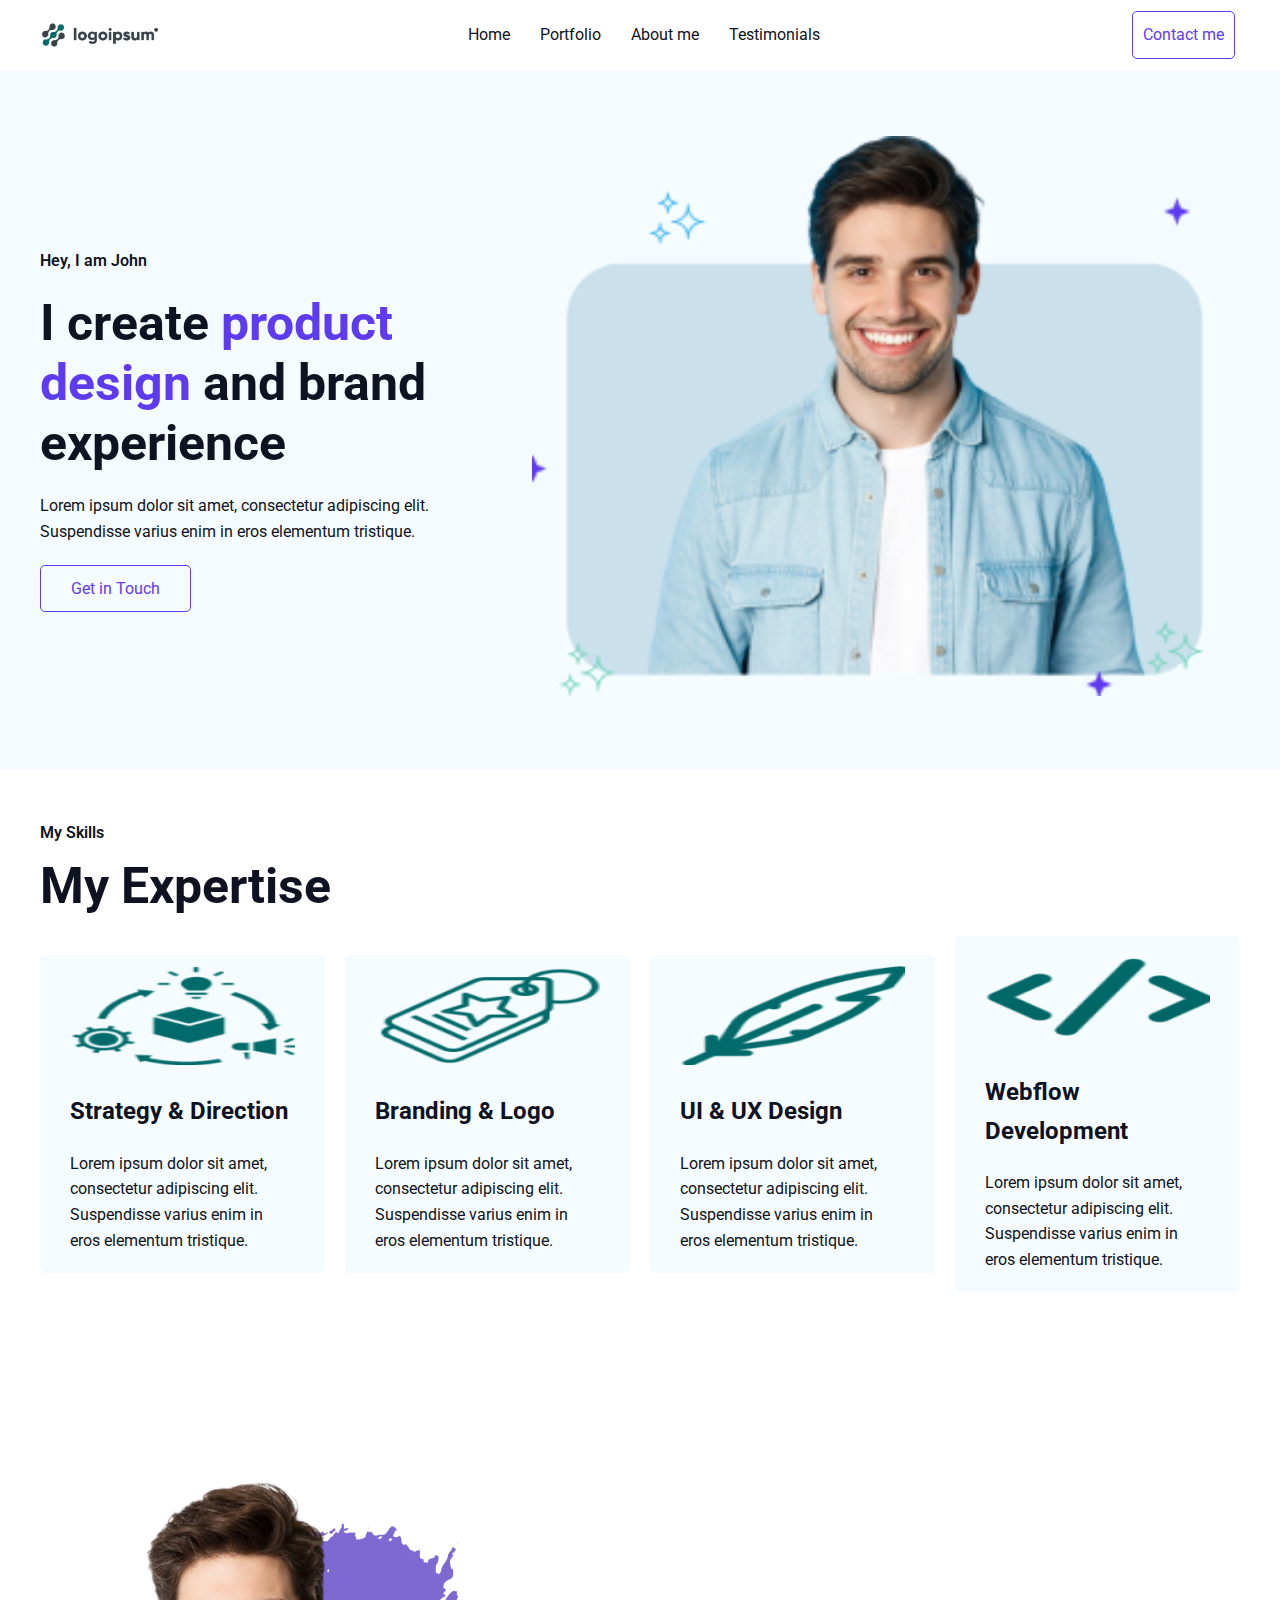
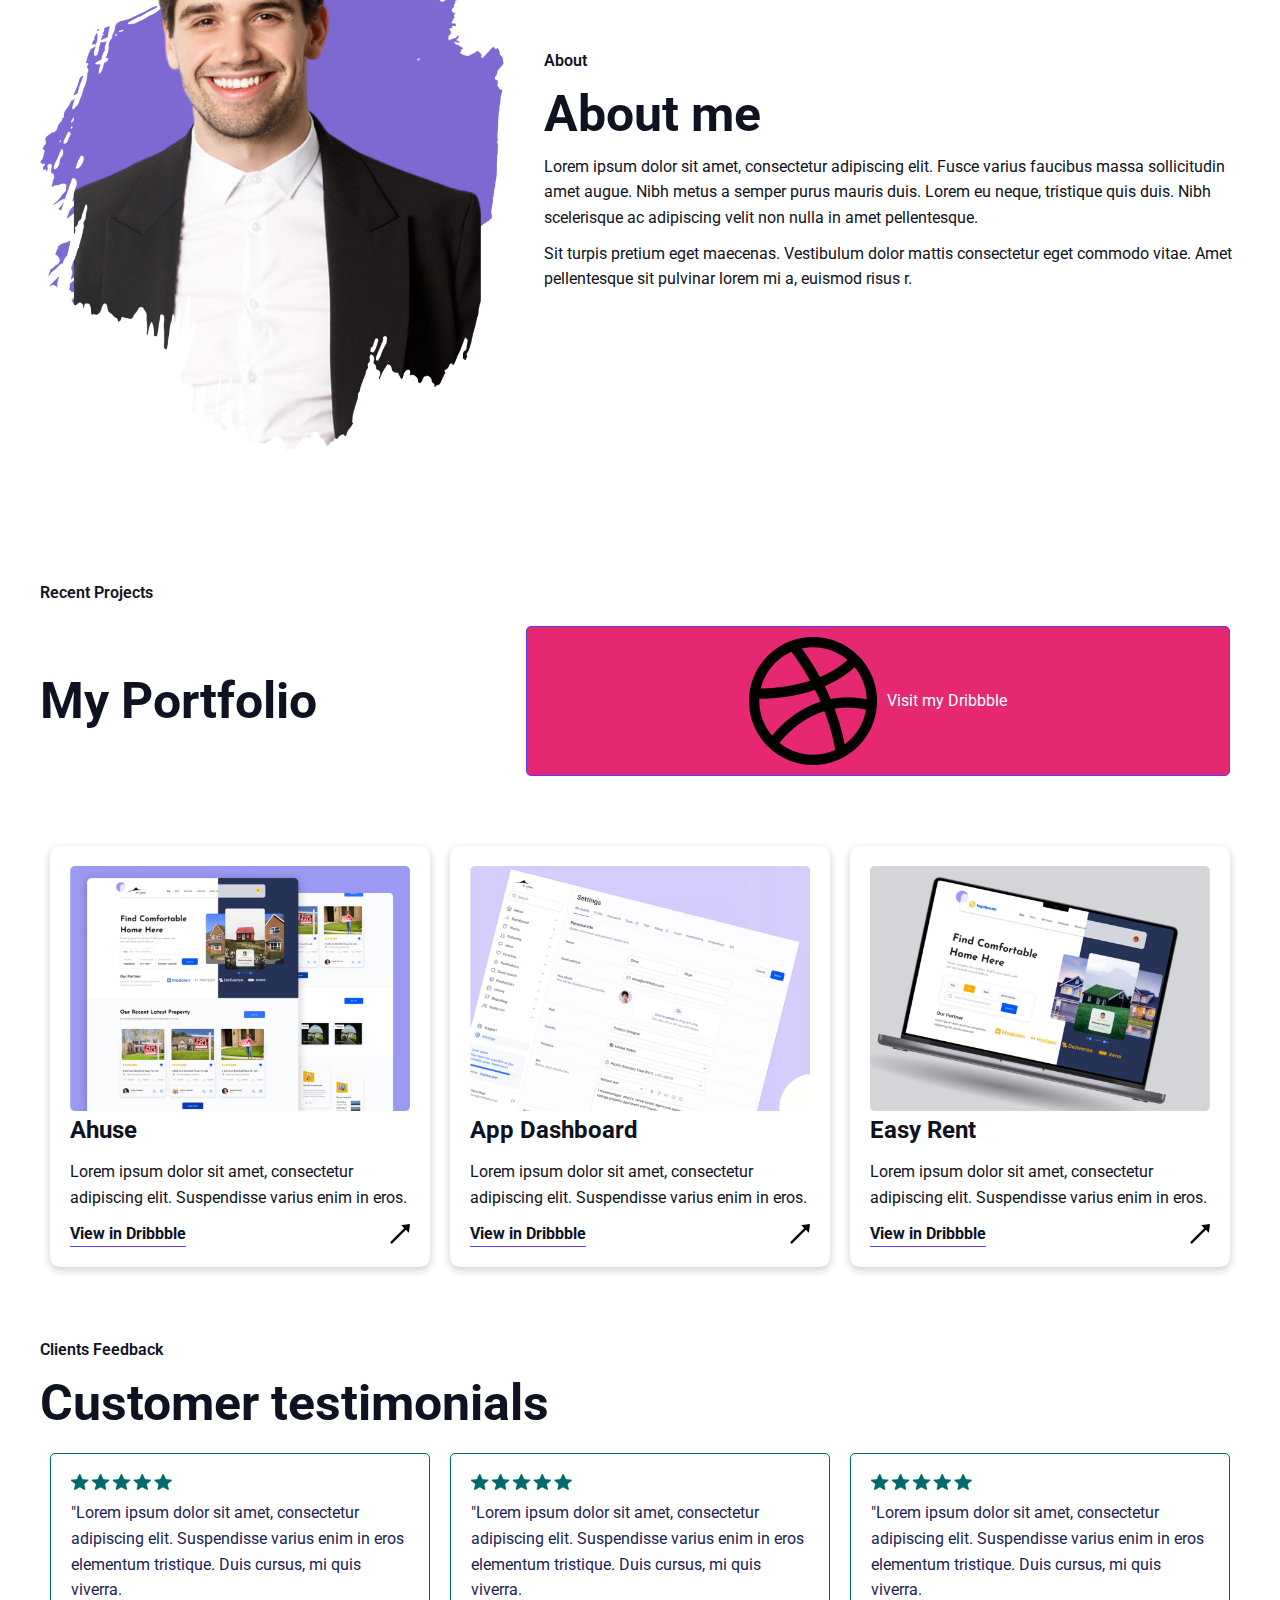
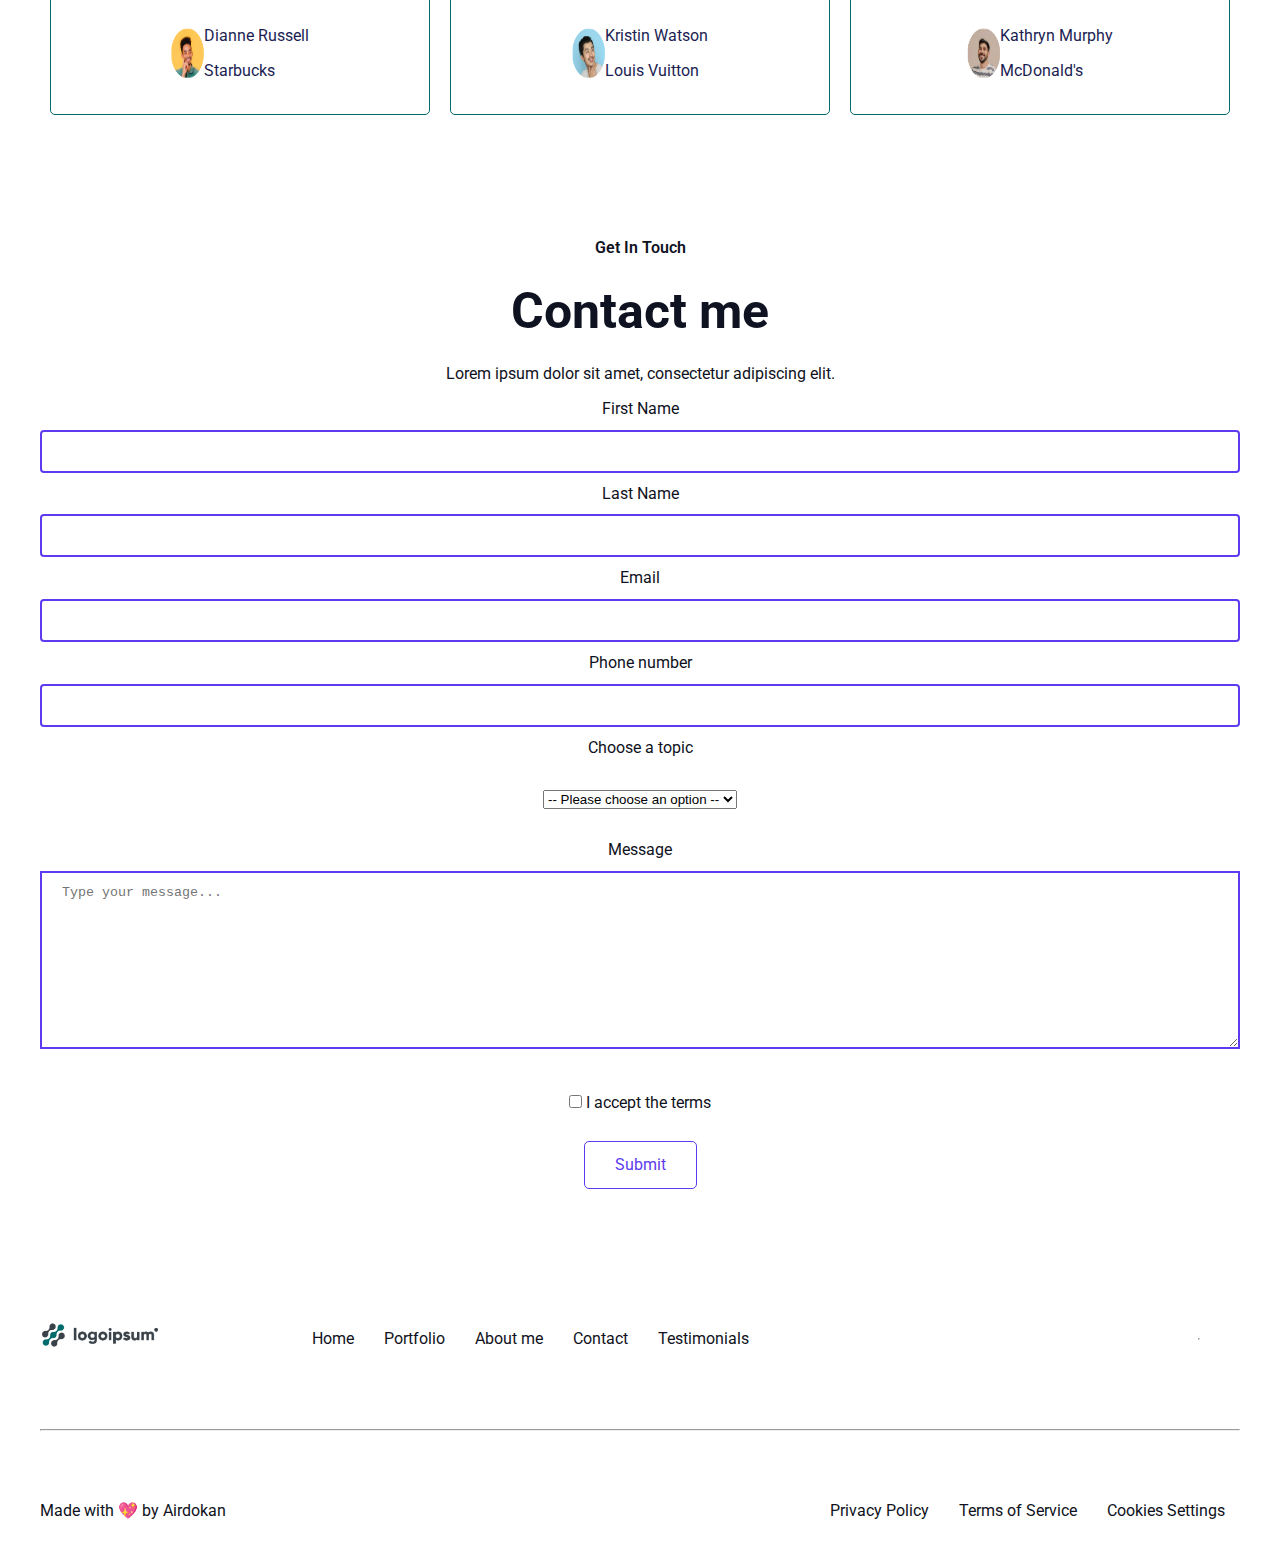
<file: index.html>
<!DOCTYPE html>
<html lang="en">
<head>
    <meta charset="UTF-8">
    <meta http-equiv="X-UA-Compatible" content="IE=edge">
    <meta name="viewport" content="width=device-width, initial-scale=1.0">
    <link rel="stylesheet" href="style.css">
    <title>Antonio Šušovček</title>
</head>
<body>
    <!-- Navbar -->
    <div class="navbar">
        <div class="container flex">
            <img class="logo" src="images/Logo.png" alt="logo">
            <nav>
                <ul class="nav_links">
                    <li><a href="index.html">Home</a></li>
                    <li><a href="#skills">Portfolio</a></li>
                    <li><a href="#about-me">About me</A></a></li>
                    <li><a href="#customers">Testimonials</a></li>
                </ul>
            </nav>
            <a class="btn" href="">Contact me</a>
        </div>
    </div>

    <!-- Header -->
    <section id="header" class="header">
        <div class="container grid">
            <div class="header-text">
                <p class="miniTitle">Hey, I am John</p>
                <h1>I create <span style="color: #5E3BEE;">product design</span> and brand experience</h1>
                <p>Lorem ipsum dolor sit amet, consectetur adipiscing elit. Suspendisse varius enim in eros elementum tristique.</p>
                <a href=""><div class="btn">Get in Touch</div></a>
            </div>

            <div class="header-image">
                <img src="images/about.png" alt="me">
            </div>
        </div>
    </section>

    <!-- My skills -->
    <section id="skills" class="skills">
        <div class="container">
            <p class="miniTitle">My Skills</p>
            <h1>My Expertise</h1>
            <div class="skills-elements grid">
                <div class="skill">
                    <img src="images/product-chain.png" alt="skill1">
                    <h3>Strategy & Direction</h3>
                    <p>Lorem ipsum dolor sit amet, consectetur adipiscing elit. Suspendisse varius enim in eros elementum tristique.</p>
                </div>
                <div class="skill">
                    <img src="images/tag 1.png" alt="skill2">
                    <h3>Branding & Logo</h3>
                    <p>Lorem ipsum dolor sit amet, consectetur adipiscing elit. Suspendisse varius enim in eros elementum tristique.</p>
                </div>
                <div class="skill">
                    <img src="images/feather-pen 1.png" alt="skill3">
                    <h3>UI & UX Design</h3>
                    <p>Lorem ipsum dolor sit amet, consectetur adipiscing elit. Suspendisse varius enim in eros elementum tristique.</p>
                </div>
                <div class="skill">
                    <img src="images/feather-pen 1-1.png" alt="skill4">
                    <h3>Webflow Development</h3>
                    <p>Lorem ipsum dolor sit amet, consectetur adipiscing elit. Suspendisse varius enim in eros elementum tristique.</p>
                </div>
            </div>
        </div>
    </section>

    <!-- About Me -->
    <section id="about-me" class="about-me">
        <div class="container grid">
            <div class="about-me-image">
                <img src="images/About Me.png" alt="About-me-image">
            </div>
            <div class="about-me-text">
                <p class="miniTitle">About</p>
                <h1>About me</h1>
                <p>Lorem ipsum dolor sit amet, consectetur adipiscing elit. Fusce varius faucibus massa sollicitudin amet augue. Nibh metus a semper purus mauris duis. Lorem eu neque, tristique quis duis. Nibh scelerisque ac adipiscing velit non nulla in amet pellentesque.
                </p> 
                </p>Sit turpis pretium eget maecenas. Vestibulum dolor mattis consectetur eget commodo vitae. Amet pellentesque sit pulvinar lorem mi a, euismod risus r.</p>
            </div>
        </div>
    </section>

    <!-- Portfolio -->
    <section class="portfolio">
        <div class="container">
            <p class="miniTitle">Recent Projects</p>
            <div class="flex">
                <h1>My Portfolio</h1>
            <a href="" class="column btn">
                <img class="image" src="images/dribble.png" alt="ball">
                <p>Visit my Dribbble</p></a>
            </div>
            <div class="cards-flex flex">
                <div class="card">
                    <img src="images/Image.png" alt="">
                    <h3>Ahuse</h3>
                    <p>Lorem ipsum dolor sit amet, consectetur adipiscing elit. Suspendisse varius enim in eros.</p>
                    <div class="flex">
                        <a href="">View in Dribbble</a>
                        <img class="arrow"  src="images/white-arrow-png-transparent-16.png" alt="">
                    </div>
                    
                </div>
                <div class="card">
                    <img src="images/Image-1.png" alt="">
                    <h3>App Dashboard</h3>
                    <p>Lorem ipsum dolor sit amet, consectetur adipiscing elit. Suspendisse varius enim in eros.</p>
                    <div class="flex">
                        <a href="">View in Dribbble</a>
                        <img class="arrow"  src="images/white-arrow-png-transparent-16.png" alt="">
                    </div>
                </div>
                <div class="card">
                    <img src="images/Image-2.png" alt="">
                    <h3>Easy Rent</h3>
                    <p>Lorem ipsum dolor sit amet, consectetur adipiscing elit. Suspendisse varius enim in eros.</p>
                    <div class="flex">
                        <a href="">View in Dribbble</a>
                        <img class="arrow" src="images/white-arrow-png-transparent-16.png" alt="">
                    </div>
                </div>
            </div>
        </div>
    </section>

    <!-- Customers -->
    <section id="customers" class="customers container">
        <p class="miniTitle">Clients Feedback</p>
        <h1>Customer testimonials</h1>
        <div class="clients-flex flex">
            <div class="client-card grid" >
                <div class="flex flex-stars">
                    <img src="images/Stars.png" alt="star">
                </div>
                <p>
                    "Lorem ipsum dolor sit amet, consectetur adipiscing elit. Suspendisse varius enim in eros elementum tristique. Duis cursus, mi quis viverra.
                </p>
                <div class="flex flex-user">
                    <img class="pimg" src="images/Avatar Image.png" alt="">
                    <div>
                        <p>Dianne Russell</p>
                        <p>Starbucks</p>
                    </div>
                </div>
            </div>
            <div class="client-card grid" >
                <div class="flex flex-stars">
                    <img src="images/Stars.png" alt="star">
                </div>
                <p>
                    "Lorem ipsum dolor sit amet, consectetur adipiscing elit. Suspendisse varius enim in eros elementum tristique. Duis cursus, mi quis viverra.
                </p>
                <div class="flex flex-user">
                    <img class="pimg" src="images/Avatar Image-1.png" alt="">
                    <div>
                        <p>Kristin Watson</p>
                        <p>Louis Vuitton</p>
                    </div>
                    
                </div>
                
            </div>
            <div class="client-card grid" >
                <div class="flex flex-stars">
                    <img src="images/Stars.png" alt="star">
                </div>
                <p>
                    "Lorem ipsum dolor sit amet, consectetur adipiscing elit. Suspendisse varius enim in eros elementum tristique. Duis cursus, mi quis viverra.
                </p>
                <div class="flex flex-user">
                    <img class="pimg" src="images/Avatar Image-2.png" alt="">
                    <div>
                        <p>Kathryn Murphy</p>
                        <p>McDonald's</p>
                    </div>
                </div>
            </div>
        </div>
    </section>

   <!-- Form -->
   <section id="contact" class="contact container">
        <p class="miniTitle">Get In Touch</p>
        <h1>Contact me</h1>
        <p>Lorem ipsum dolor sit amet, consectetur adipiscing elit.</p>
        <form>
            <label for="fname">First Name</label>
            <input type="text" id="fname" name="fname">
            <label for="lname">Last Name</label>
            <input type="text" id="lname" name="lname">
            <label for="lname">Email</label>
            <input type="text" id="lname" name="lname">
            <label for="lname">Phone number</label>
            <input type="text" id="lname" name="lname">
            <label for="lname">Choose a topic</label>
            <br></br>
            <select id="select-element">
            <option value="">-- Please choose an option --</option>
            <option value="option1">Option 1</option>
            <option value="option2">Option 2</option>
            <option value="option3">Option 3</option>
            <option value="option4">Option 4</option>
            </select>
            <br></br>
            <label for="lname">Message</label>
            <textarea name="message" rows="10" cols="50" placeholder="Type your message..."></textarea>
            <br></br>
            <input type="checkbox" id="terms" name="terms" value="accept"><label for="vehicle1"> I accept the terms</label><br>
            <br>
            <a href="" class="btn">Submit</a>
          </form>
   </section>

    <!-- Footer -->
    <footer class="footer">
        <div class="container flex">
            <div>
                <img class="logo" src="images/Logo.png" alt="logo">
            </div>
            <nav>
                <ul>
                    <li><a href="#header">Home</a></li>
                    <li><a href="#skills">Portfolio</a></li>
                    <li><a href="#about-me">About me</a></li>
                    <li><a href="#contact">Contact</a></li>
                    <li><a href="#customers">Testimonials</a></li>
                </ul>
            </nav>
            <div class="social">
                <a href="#"><i class="fab fa-facebook"></i></a>
                <a href="#"><i class="fab fa-instagram"></i></a>
                <a href="#"><i class="fab fa-twitter"></i></a>
                <a href="#"><i class="fab fa-linkedin"></i></a>
            </div>
            <hr>
        </div>
    </footer>
    <hr>
    <footer class="footer2">
        <div class="container flex">
            <p>Made with 💖 by Airdokan</p>
            <ul>
                <li><a href="index.html">Privacy Policy</a></li>
                <li><a href="index.html">Terms of Service</a></li>
                <li><a href="index.html">Cookies Settings</a></li>
            </ul>
        </div>
    </footer>

</body>
</html>
</file>
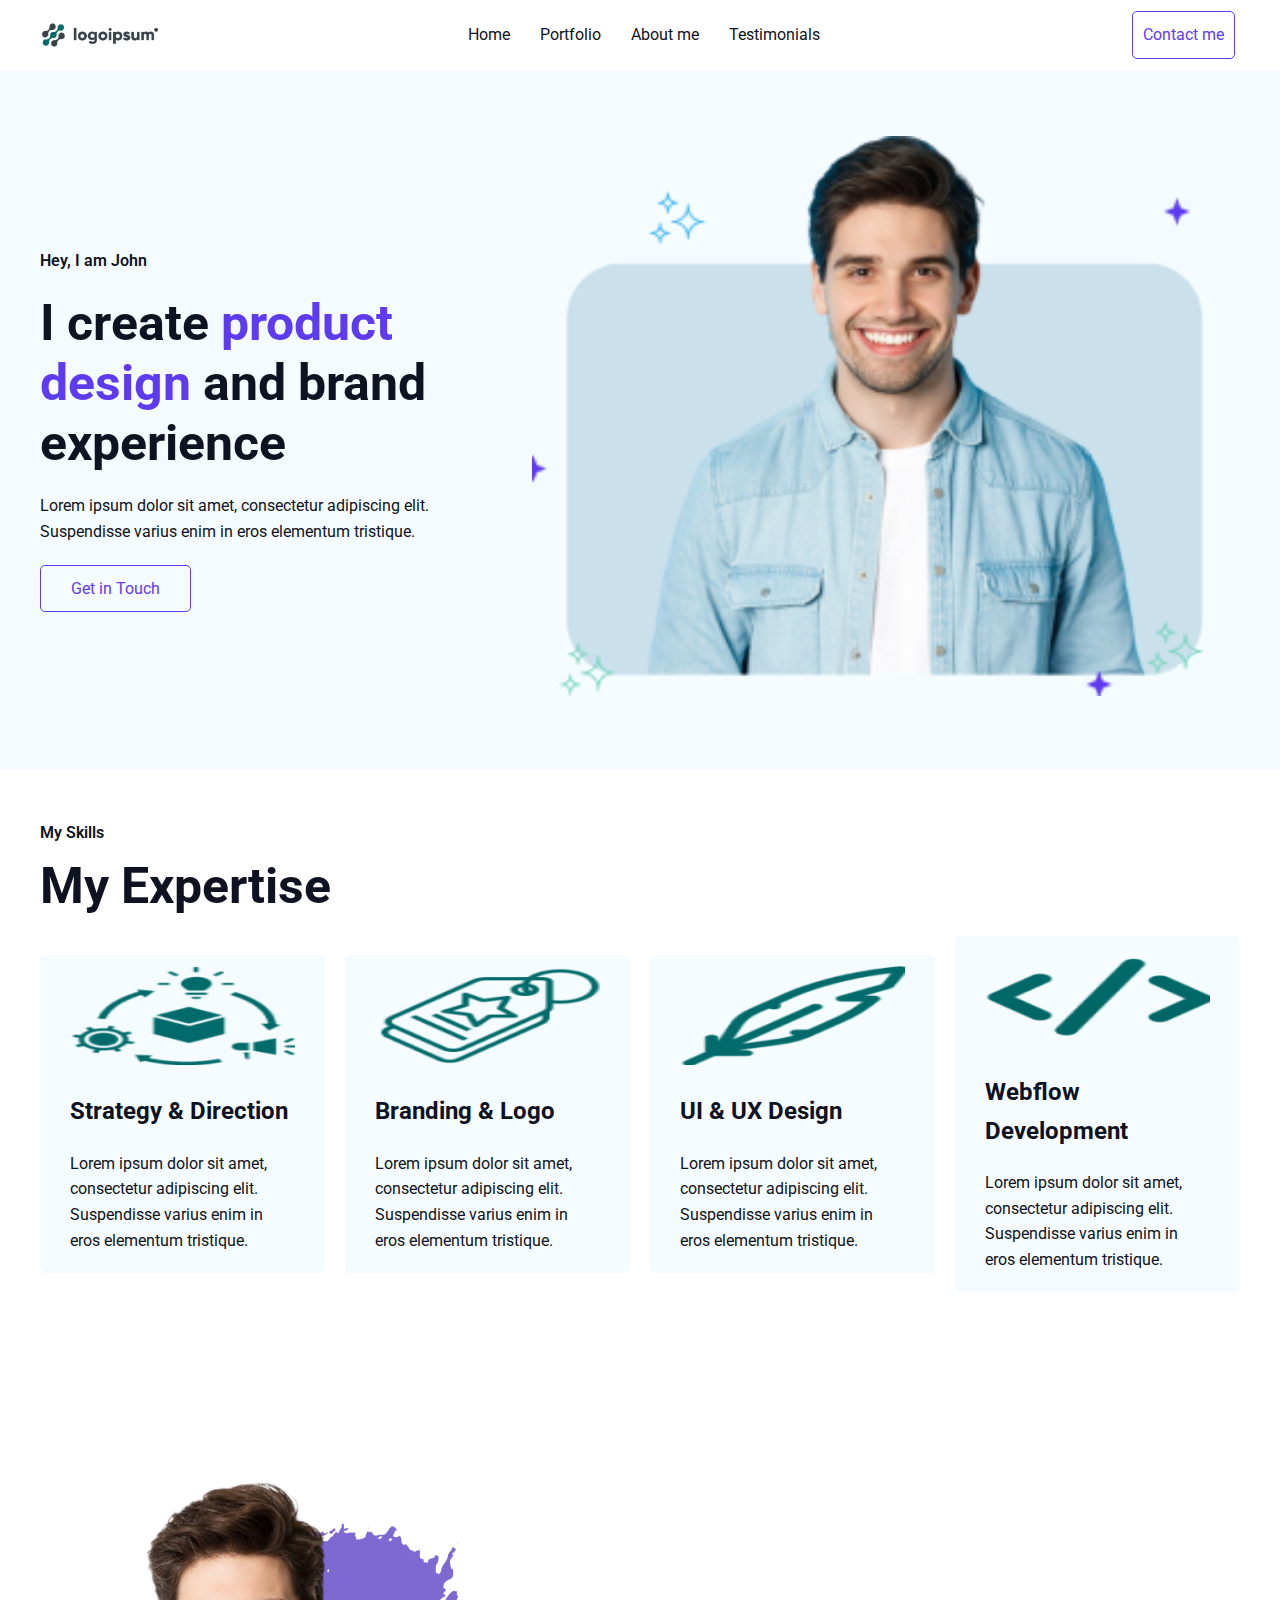
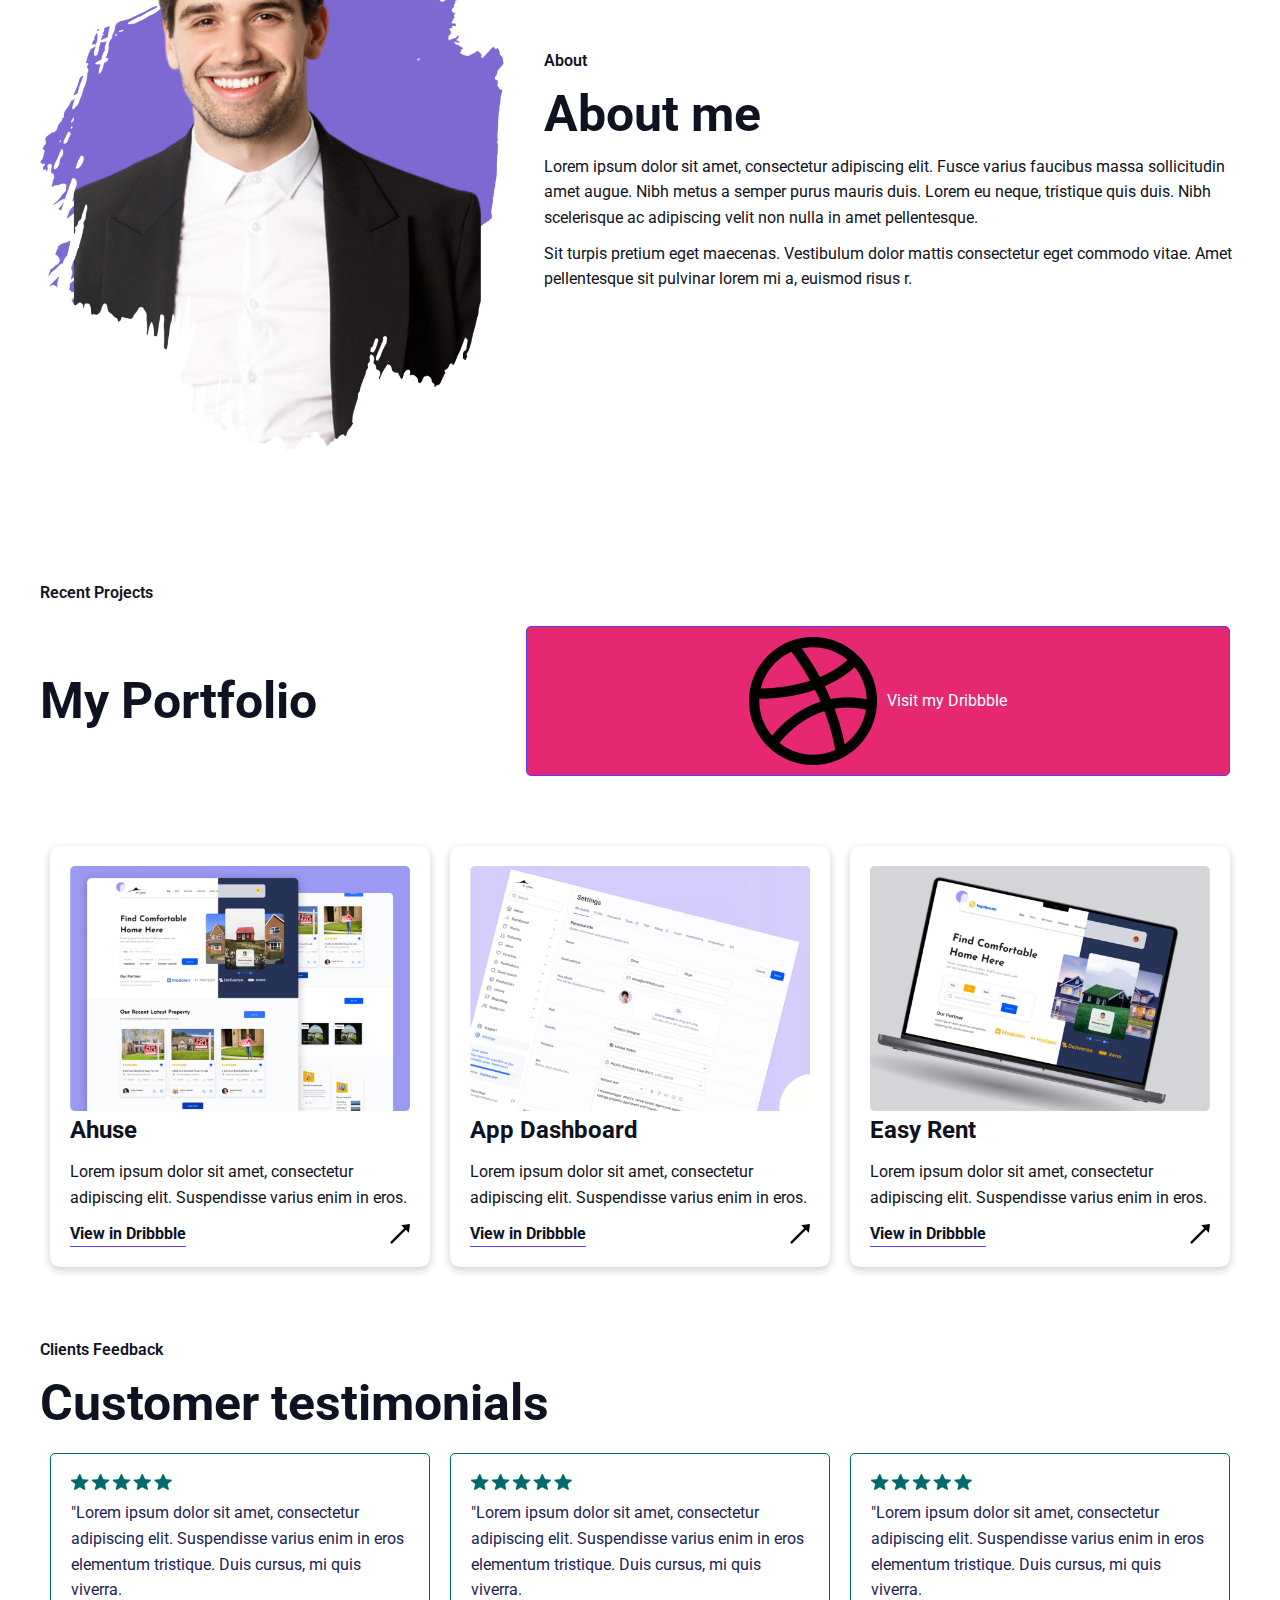
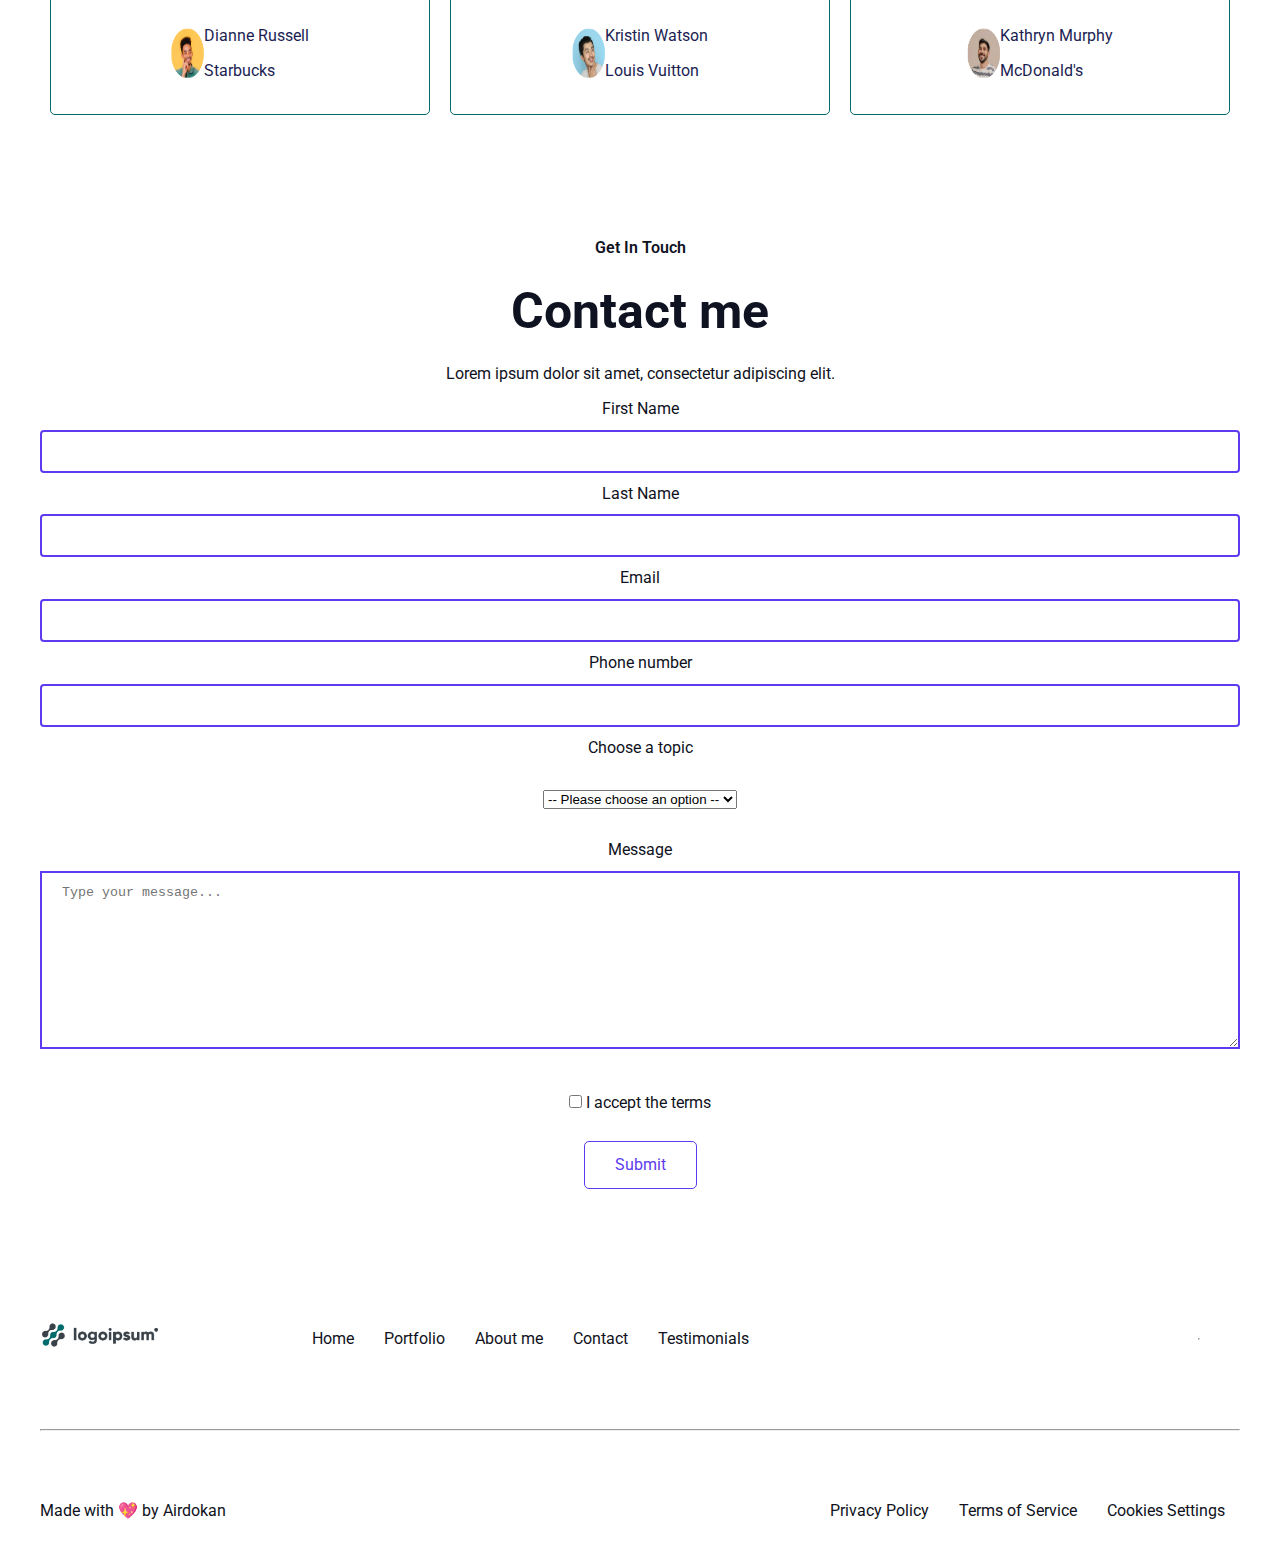
<file: susovcek-lv1.html>
<!DOCTYPE html>
<html lang="en">
<head>
    <meta charset="UTF-8">
    <meta http-equiv="X-UA-Compatible" content="IE=edge">
    <meta name="viewport" content="width=device-width, initial-scale=1.0">
    <link rel="stylesheet" href="style1.css">
    <title>Antonio Šušovček</title>
</head>
<body>
    <!-- Navbar -->
    <div class="navbar">
        <div class="container flex">
            <img class="logo" src="images/Logo.png" alt="logo">
            <nav>
                <ul class="nav_links">
                    <li><a href="index.html">Home</a></li>
                    <li><a href="#skills">Portfolio</a></li>
                    <li><a href="#about-me">About me</A></a></li>
                    <li><a href="#customers">Testimonials</a></li>
                </ul>
            </nav>
            <a class="btn" href="">Contact me</a>
        </div>
    </div>

    <!-- Header -->
    <section id="header" class="header">
        <div class="container grid">
            <div class="header-text">
                <p class="miniTitle">Hey, I am John</p>
                <h1>I create <span style="color: #5E3BEE;">product design</span> and brand experience</h1>
                <p>Lorem ipsum dolor sit amet, consectetur adipiscing elit. Suspendisse varius enim in eros elementum tristique.</p>
                <a href=""><div class="btn">Get in Touch</div></a>
            </div>

            <div class="header-image">
                <img src="images/about.png" alt="me">
            </div>
        </div>
    </section>

    <!-- My skills -->
    <section id="skills" class="skills">
        <div class="container">
            <p class="miniTitle">My Skills</p>
            <h1>My Expertise</h1>
            <div class="skills-elements grid">
                <div class="skill">
                    <img src="images/product-chain.png" alt="skill1">
                    <h3>Strategy & Direction</h3>
                    <p>Lorem ipsum dolor sit amet, consectetur adipiscing elit. Suspendisse varius enim in eros elementum tristique.</p>
                </div>
                <div class="skill">
                    <img src="images/tag 1.png" alt="skill2">
                    <h3>Branding & Logo</h3>
                    <p>Lorem ipsum dolor sit amet, consectetur adipiscing elit. Suspendisse varius enim in eros elementum tristique.</p>
                </div>
                <div class="skill">
                    <img src="images/feather-pen 1.png" alt="skill3">
                    <h3>UI & UX Design</h3>
                    <p>Lorem ipsum dolor sit amet, consectetur adipiscing elit. Suspendisse varius enim in eros elementum tristique.</p>
                </div>
                <div class="skill">
                    <img src="images/feather-pen 1-1.png" alt="skill4">
                    <h3>Webflow Development</h3>
                    <p>Lorem ipsum dolor sit amet, consectetur adipiscing elit. Suspendisse varius enim in eros elementum tristique.</p>
                </div>
            </div>
        </div>
    </section>

    <!-- About Me -->
    <section id="about-me" class="about-me">
        <div class="container grid">
            <div class="about-me-image">
                <img src="images/About Me.png" alt="About-me-image">
            </div>
            <div class="about-me-text">
                <p class="miniTitle">About</p>
                <h1>About me</h1>
                <p>Lorem ipsum dolor sit amet, consectetur adipiscing elit. Fusce varius faucibus massa sollicitudin amet augue. Nibh metus a semper purus mauris duis. Lorem eu neque, tristique quis duis. Nibh scelerisque ac adipiscing velit non nulla in amet pellentesque.
                </p> 
                </p>Sit turpis pretium eget maecenas. Vestibulum dolor mattis consectetur eget commodo vitae. Amet pellentesque sit pulvinar lorem mi a, euismod risus r.</p>
            </div>
        </div>
    </section>

    <!-- Portfolio -->
    <section class="portfolio">
        <div class="container">
            <p class="miniTitle">Recent Projects</p>
            <div class="flex">
                <h1>My Portfolio</h1>
            <a href="" class="column btn">
                <img class="image" src="images/dribble.png" alt="ball">
                <p>Visit my Dribbble</p></a>
            </div>
            <div class="cards-flex flex">
                <div class="card">
                    <img src="images/Image.png" alt="">
                    <h3>Ahuse</h3>
                    <p>Lorem ipsum dolor sit amet, consectetur adipiscing elit. Suspendisse varius enim in eros.</p>
                    <div class="flex">
                        <a href="">View in Dribbble</a>
                        <img class="arrow"  src="images/white-arrow-png-transparent-16.png" alt="">
                    </div>
                    
                </div>
                <div class="card">
                    <img src="images/Image-1.png" alt="">
                    <h3>App Dashboard</h3>
                    <p>Lorem ipsum dolor sit amet, consectetur adipiscing elit. Suspendisse varius enim in eros.</p>
                    <div class="flex">
                        <a href="">View in Dribbble</a>
                        <img class="arrow"  src="images/white-arrow-png-transparent-16.png" alt="">
                    </div>
                </div>
                <div class="card">
                    <img src="images/Image-2.png" alt="">
                    <h3>Easy Rent</h3>
                    <p>Lorem ipsum dolor sit amet, consectetur adipiscing elit. Suspendisse varius enim in eros.</p>
                    <div class="flex">
                        <a href="">View in Dribbble</a>
                        <img class="arrow" src="images/white-arrow-png-transparent-16.png" alt="">
                    </div>
                </div>
            </div>
        </div>
    </section>

    <!-- Customers -->
    <section id="customers" class="customers container">
        <p class="miniTitle">Clients Feedback</p>
        <h1>Customer testimonials</h1>
        <div class="clients-flex flex">
            <div class="client-card grid" >
                <div class="flex flex-stars">
                    <img src="images/Stars.png" alt="star">
                </div>
                <p>
                    "Lorem ipsum dolor sit amet, consectetur adipiscing elit. Suspendisse varius enim in eros elementum tristique. Duis cursus, mi quis viverra.
                </p>
                <div class="flex flex-user">
                    <img class="pimg" src="images/Avatar Image.png" alt="">
                    <div>
                        <p>Dianne Russell</p>
                        <p>Starbucks</p>
                    </div>
                </div>
            </div>
            <div class="client-card grid" >
                <div class="flex flex-stars">
                    <img src="images/Stars.png" alt="star">
                </div>
                <p>
                    "Lorem ipsum dolor sit amet, consectetur adipiscing elit. Suspendisse varius enim in eros elementum tristique. Duis cursus, mi quis viverra.
                </p>
                <div class="flex flex-user">
                    <img class="pimg" src="images/Avatar Image-1.png" alt="">
                    <div>
                        <p>Kristin Watson</p>
                        <p>Louis Vuitton</p>
                    </div>
                    
                </div>
                
            </div>
            <div class="client-card grid" >
                <div class="flex flex-stars">
                    <img src="images/Stars.png" alt="star">
                </div>
                <p>
                    "Lorem ipsum dolor sit amet, consectetur adipiscing elit. Suspendisse varius enim in eros elementum tristique. Duis cursus, mi quis viverra.
                </p>
                <div class="flex flex-user">
                    <img class="pimg" src="images/Avatar Image-2.png" alt="">
                    <div>
                        <p>Kathryn Murphy</p>
                        <p>McDonald's</p>
                    </div>
                </div>
            </div>
        </div>
    </section>

   <!-- Form -->
   <section id="contact" class="contact container">
        <p class="miniTitle">Get In Touch</p>
        <h1>Contact me</h1>
        <p>Lorem ipsum dolor sit amet, consectetur adipiscing elit.</p>
        <form>
            <label for="fname">First Name</label>
            <input type="text" id="fname" name="fname">
            <label for="lname">Last Name</label>
            <input type="text" id="lname" name="lname">
            <label for="lname">Email</label>
            <input type="text" id="lname" name="lname">
            <label for="lname">Phone number</label>
            <input type="text" id="lname" name="lname">
            <label for="lname">Choose a topic</label>
            <br></br>
            <select id="select-element">
            <option value="">-- Please choose an option --</option>
            <option value="option1">Option 1</option>
            <option value="option2">Option 2</option>
            <option value="option3">Option 3</option>
            <option value="option4">Option 4</option>
            </select>
            <br></br>
            <label for="lname">Message</label>
            <textarea name="message" rows="10" cols="50" placeholder="Type your message..."></textarea>
            <br></br>
            <input type="checkbox" id="terms" name="terms" value="accept"><label for="vehicle1"> I accept the terms</label><br>
            <br>
            <a href="" class="btn">Submit</a>
          </form>
   </section>

    <!-- Footer -->
    <footer class="footer">
        <div class="container flex">
            <div>
                <img class="logo" src="images/Logo.png" alt="logo">
            </div>
            <nav>
                <ul>
                    <li><a href="#header">Home</a></li>
                    <li><a href="#skills">Portfolio</a></li>
                    <li><a href="#about-me">About me</a></li>
                    <li><a href="#contact">Contact</a></li>
                    <li><a href="#customers">Testimonials</a></li>
                </ul>
            </nav>
            <div class="social">
                <a href="#"><i class="fab fa-facebook"></i></a>
                <a href="#"><i class="fab fa-instagram"></i></a>
                <a href="#"><i class="fab fa-twitter"></i></a>
                <a href="#"><i class="fab fa-linkedin"></i></a>
            </div>
            <hr>
        </div>
    </footer>
    <hr>
    <footer class="footer2">
        <div class="container flex">
            <p>Made with 💖 by Airdokan</p>
            <ul>
                <li><a href="index.html">Privacy Policy</a></li>
                <li><a href="index.html">Terms of Service</a></li>
                <li><a href="index.html">Cookies Settings</a></li>
            </ul>
        </div>
    </footer>

</body>
</html>
</file>
<file: style.css>
@import url('https://fonts.googleapis.com/css2?family=Roboto:wght@400;700&display=swap');

* {
    box-sizing: border-box;
    padding: 0;
    margin: 0;
}

body {
    font-family: 'Roboto', sans-serif;
    color: #0F1221;
    line-height: 1.6;
}

ul {
    list-style-type: none;
}

a {
    text-decoration: none;
    color: #0F1221;
}

h1,h2 {
    line-height: 1.2;
    margin: 10px 0;
}

h3 {
    font-weight: 700;
    font-size: 24px;
}

p {
    margin: 10px 0;
}

img {
    width: 100%;
}

.logo {
    width: 120px;
}

.miniTitle {
    font-weight: 600;
}

/* navbar */

.navbar { 
    height: 70px;
    background-color: white;
}

.navbar ul {
    display: flex;
}


.navbar a {
    padding: 10px;
    margin: 0 5px;
}

.navbar a:hover {
    border-bottom: 2px solid;
}

.navbar .flex {
    justify-content: space-between;
}

.container {
    margin: 0 auto;
    overflow: auto;
    padding: 0 40px;
}

.flex {
    display: flex;
    justify-content: center;
    align-items: center;
    height: 100%;
}

/* header */
.header {
    height: 700px;
    background-color: #F5FCFF;
    position: relative;
}

h1 {
    font-size: 50px;
    font-weight: 700;
}

.header p {
    margin: 20px 0;
}

.grid {
    display: grid;
    grid-template-columns: 2fr 3fr;
    gap: 20px;
    justify-content: center;
    align-items: center;
    height: 100%;
}


/* button */
.btn {
    display: inline-block;
    padding: 10px 30px;
    cursor: pointer;
    background-color: transparent;
    color: #5E3BEE;
    border: 1px #5E3BEE solid;
    border-radius: 5px;
}

.btn:hover {
    transform: scale(0.95);
    background-color: #5E3BEE;
    color: white;
}

/* skills */
.skills {
    padding: 40px 0;
    height: 600px;
}

.skills .grid {
    display: grid;
    grid-template-columns: 1fr 1fr 1fr 1fr;
    gap: 20px;
    justify-content: start;
}

.skill {
    display: inline-block;
    padding: 10px 30px;
    border: none;
    border-radius: 5px;
    background-color: #F5FCFF;
}

.skill h3{
    margin: 20px 0;
}

.skill:hover {
    border-bottom: 2px #5E3BEE solid;
}

.skills img {
    height: 100px;
}

.skills-elements{
    margin: 20px 0;
}

/*about me*/

.about-me .grid{
    display: grid;
    grid-template-columns: 2fr 3fr;
    gap: 40px;
}

.about-me{
    padding: 40px 0;
    height: 800px;
    position: relative;
}

.column{
    display: flex;
    flex-direction: row;
    align-items: center;
    justify-content: center;
    text-align: center;
    margin: 10px;
}

.image {
    float: left;
    margin-right: 10px;
    max-width: 20%;
}

/* portfolio */
.cards-flex {
    margin: 50px 0;
}

.column {
    background-color: #E62872;
    color: white;
}

.portfolio .flex {
    justify-content: space-between;
}

.card {
    background-color: white;
    border-radius: 10px;
    box-shadow: 0 3px 10px rgba(0, 0, 0, 0.2);
    padding: 20px;
    margin: 10px;
}

.arrow{
    max-width: 20px;
    display: flex;
    flex-direction: row;
    align-items: center;
    margin: 10px;
}

.card a{
    font-weight: bold;
    border-bottom: 1px #5E3BEE solid;
}

.card img{
    margin: 0;
    display: block;
}

/* clients */

.client-card {

    display: inline-block;
    padding: 10px 30px;
    cursor: pointer;
    background-color: transparent;
    color: #1C1E53;
    border: 1px #006B6A solid;
    border-radius: 5px;
    padding: 20px;
    margin: 10px;
}

.flex-stars {
    width: 30%;
}

.client-card .pimg{
    height: 50px;
    width: 10%;
}

.flex-users {
    display: flex;
    justify-content: flex-start;
    padding: 20px;
    margin: 10px;
}

/* contact */
.contact {
    margin: 100px 0;
    display: grid;
    justify-content: center;
    text-align: center;
}

input[type=text] {
    width: 100%;
    padding: 12px 20px;
    margin: 8px 0;
    box-sizing: border-box;
    border: 2px solid #5E3BEE;
    border-radius: 4px;
}

textarea{
    border: 2px solid #5E3BEE;
    width: 100%;
    padding: 12px 20px;
    margin: 8px 0;
}

/* select*/
/* test start*/
/* footer*/

.footer { 
    height: 100px;
    background-color: white;
}

.footer ul {
    display: flex;
}


.footer a {
    padding: 10px;
    margin: 0 5px;
}

.footer .flex {
    justify-content: space-between;
}

.footer2 { 
    height: 80px;
    background-color: white;
}

.footer2 ul {
    display: flex;
}


.footer2 a {
    padding: 10px;
    margin: 0 5px;
}

.footer2 .flex {
    justify-content: space-between;
}

hr{
    margin: 40px;
}

/*Tablets and under */
@media(max-width: 768){
    .grid, .header .grid{
        grid-template-columns: 1fr;
        grid-template-rows: 1fr;
    }
}


/* Mobile */
@media(max-width: 500px){
    .navbar{
        height: 110px;
    }

    .navbar .flex{
        flex-direction: column;
    }

    .navbar ul{
        padding: 10px;
        background-color: rgba(0, 0, 0, 0.1);
    }
}
</file>
<file: style1.css>
@import url('https://fonts.googleapis.com/css2?family=Roboto:wght@400;700&display=swap');

* {
    box-sizing: border-box;
    padding: 0;
    margin: 0;
}

body {
    font-family: 'Roboto', sans-serif;
    color: #0F1221;
    line-height: 1.6;
}

ul {
    list-style-type: none;
}

a {
    text-decoration: none;
    color: #0F1221;
}

h1,h2 {
    line-height: 1.2;
    margin: 10px 0;
}

h3 {
    font-weight: 700;
    font-size: 24px;
}

p {
    margin: 10px 0;
}

img {
    width: 100%;
}

.logo {
    width: 120px;
}

.miniTitle {
    font-weight: 600;
}

/* navbar */

.navbar { 
    height: 70px;
    background-color: white;
}

.navbar ul {
    display: flex;
}


.navbar a {
    padding: 10px;
    margin: 0 5px;
}

.navbar a:hover {
    border-bottom: 2px solid;
}

.navbar .flex {
    justify-content: space-between;
}

.container {
    margin: 0 auto;
    overflow: auto;
    padding: 0 40px;
}

.flex {
    display: flex;
    justify-content: center;
    align-items: center;
    height: 100%;
}

/* header */
.header {
    height: 700px;
    background-color: #F5FCFF;
    position: relative;
}

h1 {
    font-size: 50px;
    font-weight: 700;
}

.header p {
    margin: 20px 0;
}

.grid {
    display: grid;
    grid-template-columns: 2fr 3fr;
    gap: 20px;
    justify-content: center;
    align-items: center;
    height: 100%;
}


/* button */
.btn {
    display: inline-block;
    padding: 10px 30px;
    cursor: pointer;
    background-color: transparent;
    color: #5E3BEE;
    border: 1px #5E3BEE solid;
    border-radius: 5px;
}

.btn:hover {
    transform: scale(0.95);
    background-color: #5E3BEE;
    color: white;
}

/* skills */
.skills {
    padding: 40px 0;
    height: 600px;
}

.skills .grid {
    display: grid;
    grid-template-columns: 1fr 1fr 1fr 1fr;
    gap: 20px;
    justify-content: start;
}

.skill {
    display: inline-block;
    padding: 10px 30px;
    border: none;
    border-radius: 5px;
    background-color: #F5FCFF;
}

.skill h3{
    margin: 20px 0;
}

.skill:hover {
    border-bottom: 2px #5E3BEE solid;
}

.skills img {
    height: 100px;
}

.skills-elements{
    margin: 20px 0;
}

/*about me*/

.about-me .grid{
    display: grid;
    grid-template-columns: 2fr 3fr;
    gap: 40px;
}

.about-me{
    padding: 40px 0;
    height: 800px;
    position: relative;
}

.column{
    display: flex;
    flex-direction: row;
    align-items: center;
    justify-content: center;
    text-align: center;
    margin: 10px;
}

.image {
    float: left;
    margin-right: 10px;
    max-width: 20%;
}

/* portfolio */
.cards-flex {
    margin: 50px 0;
}

.column {
    background-color: #E62872;
    color: white;
}

.portfolio .flex {
    justify-content: space-between;
}

.card {
    background-color: white;
    border-radius: 10px;
    box-shadow: 0 3px 10px rgba(0, 0, 0, 0.2);
    padding: 20px;
    margin: 10px;
}

.arrow{
    max-width: 20px;
    display: flex;
    flex-direction: row;
    align-items: center;
    margin: 10px;
}

.card a{
    font-weight: bold;
    border-bottom: 1px #5E3BEE solid;
}

.card img{
    margin: 0;
    display: block;
}

/* clients */

.client-card {

    display: inline-block;
    padding: 10px 30px;
    cursor: pointer;
    background-color: transparent;
    color: #1C1E53;
    border: 1px #006B6A solid;
    border-radius: 5px;
    padding: 20px;
    margin: 10px;
}

.flex-stars {
    width: 30%;
}

.client-card .pimg{
    height: 50px;
    width: 10%;
}

.flex-users {
    display: flex;
    justify-content: flex-start;
    padding: 20px;
    margin: 10px;
}

/* contact */
.contact {
    margin: 100px 0;
    display: grid;
    justify-content: center;
    text-align: center;
}

input[type=text] {
    width: 100%;
    padding: 12px 20px;
    margin: 8px 0;
    box-sizing: border-box;
    border: 2px solid #5E3BEE;
    border-radius: 4px;
}

textarea{
    border: 2px solid #5E3BEE;
    width: 100%;
    padding: 12px 20px;
    margin: 8px 0;
}

/* select*/
/* test start*/
/* footer*/

.footer { 
    height: 100px;
    background-color: white;
}

.footer ul {
    display: flex;
}


.footer a {
    padding: 10px;
    margin: 0 5px;
}

.footer .flex {
    justify-content: space-between;
}

.footer2 { 
    height: 80px;
    background-color: white;
}

.footer2 ul {
    display: flex;
}


.footer2 a {
    padding: 10px;
    margin: 0 5px;
}

.footer2 .flex {
    justify-content: space-between;
}

hr{
    margin: 40px;
}

/*Tablets and under */
@media(max-width: 768){
    .grid, .header .grid{
        grid-template-columns: 1fr;
        grid-template-rows: 1fr;
    }
}


/* Mobile */
@media(max-width: 500px){
    .navbar{
        height: 110px;
    }

    .navbar .flex{
        flex-direction: column;
    }

    .navbar ul{
        padding: 10px;
        background-color: rgba(0, 0, 0, 0.1);
    }
}
</file>
